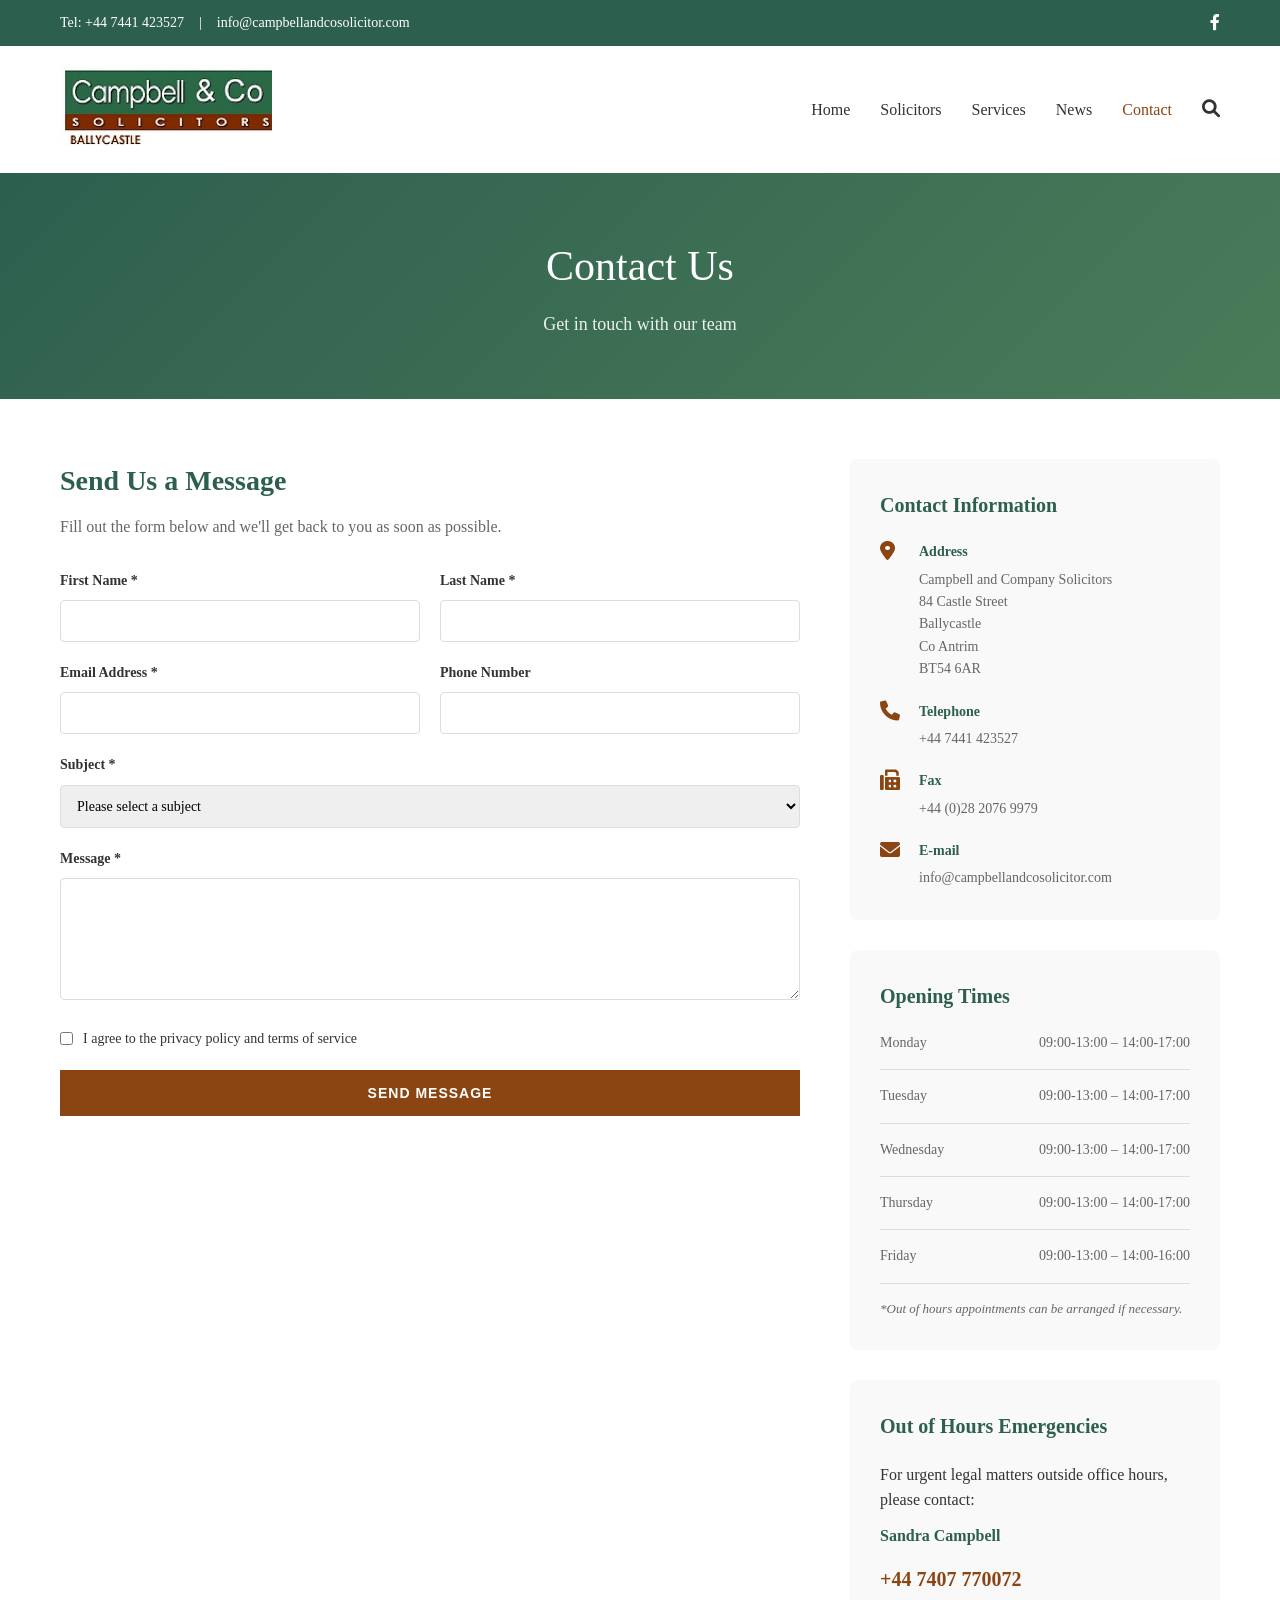
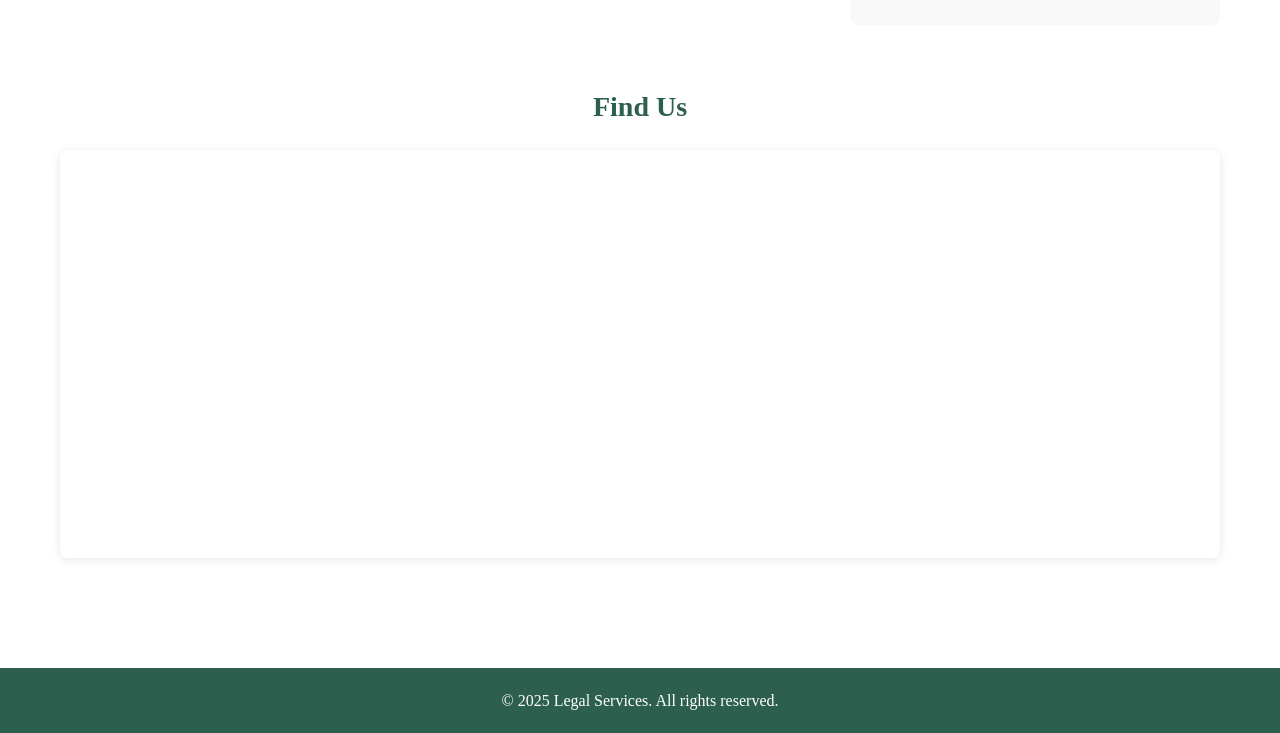
<file: contact.html>
<!DOCTYPE html>
<html lang="en">
<head>
    <meta charset="UTF-8">
    <meta name="viewport" content="width=device-width, initial-scale=1.0">
    <title>Contact Us - Legal Services</title>
    <link rel="stylesheet" href="styles.css">
    <link rel="stylesheet" href="https://cdnjs.cloudflare.com/ajax/libs/font-awesome/6.0.0/css/all.min.css">
</head>
<body>
    <!-- Top Bar -->
    <div class="top-bar">
        <div class="container">
            <div class="contact-info">
                <span>Tel: +44 7441 423527</span>
                <span class="separator">|</span>
                <span>info@campbellandcosolicitor.com</span>
            </div>
            <div class="social-links">
                <a href="https://web.facebook.com/CampbellandCoLaw/#" target="_blank" aria-label="Facebook"><i class="fab fa-facebook-f"></i></a>
            </div>
        </div>
    </div>

    <!-- Header -->
    <header>
        <div class="container">
            <div class="logo">
                <a href="index.html"><img src="logo31.jpg" alt="Legal Services Logo" class="logo-image"></a>
            </div>
            <nav>
                <ul class="nav-menu">
                    <li><a href="index.html">Home</a></li>
                    <li><a href="solicitors.html">Solicitors</a></li>
                    <li><a href="services.html">Services</a></li>
                    <li><a href="news.html">News</a></li>
                    <li><a href="contact.html" class="active">Contact</a></li>
                    <li><a href="#search" class="search-icon"><i class="fas fa-search"></i></a></li>
                </ul>
            </nav>
        </div>
    </header>

    <!-- Page Header -->
    <section class="page-header">
        <div class="container">
            <h1>Contact Us</h1>
            <p>Get in touch with our team</p>
        </div>
    </section>

    <!-- Contact Content -->
    <section class="contact-section">
        <div class="container">
            <div class="contact-wrapper">
                <div class="contact-form-container">
                    <h2>Send Us a Message</h2>
                    <p>Fill out the form below and we'll get back to you as soon as possible.</p>
                    
                    <form class="contact-form" id="contactForm">
                        <div class="form-row">
                            <div class="form-group">
                                <label for="firstName">First Name *</label>
                                <input type="text" id="firstName" name="firstName" required>
                            </div>
                            <div class="form-group">
                                <label for="lastName">Last Name *</label>
                                <input type="text" id="lastName" name="lastName" required>
                            </div>
                        </div>

                        <div class="form-row">
                            <div class="form-group">
                                <label for="email">Email Address *</label>
                                <input type="email" id="email" name="email" required>
                            </div>
                            <div class="form-group">
                                <label for="phone">Phone Number</label>
                                <input type="tel" id="phone" name="phone">
                            </div>
                        </div>

                        <div class="form-group">
                            <label for="subject">Subject *</label>
                            <select id="subject" name="subject" required>
                                <option value="">Please select a subject</option>
                                <option value="property">Property Law</option>
                                <option value="criminal">Criminal Law</option>
                                <option value="family">Family Law</option>
                                <option value="wills">Wills & Probate</option>
                                <option value="employment">Employment Law</option>
                                <option value="commercial">Commercial Law</option>
                                <option value="other">Other</option>
                            </select>
                        </div>

                        <div class="form-group">
                            <label for="message">Message *</label>
                            <textarea id="message" name="message" rows="6" required></textarea>
                        </div>

                        <div class="form-group checkbox-group">
                            <input type="checkbox" id="privacy" name="privacy" required>
                            <label for="privacy">I agree to the privacy policy and terms of service</label>
                        </div>

                        <button type="submit" class="btn-contact btn-submit">SEND MESSAGE</button>
                    </form>
                </div>

                <div class="contact-info-container">
                    <div class="info-box">
                        <h3>Contact Information</h3>
                        <div class="info-item">
                            <i class="fas fa-map-marker-alt"></i>
                            <div>
                                <h4>Address</h4>
                                <p>Campbell and Company Solicitors<br>84 Castle Street<br>Ballycastle<br>Co Antrim<br>BT54 6AR</p>
                            </div>
                        </div>
                        <div class="info-item">
                            <i class="fas fa-phone"></i>
                            <div>
                                <h4>Telephone</h4>
                                <p>+44 7441 423527</p>
                            </div>
                        </div>
                        <div class="info-item">
                            <i class="fas fa-fax"></i>
                            <div>
                                <h4>Fax</h4>
                                <p>+44 (0)28 2076 9979</p>
                            </div>
                        </div>
                        <div class="info-item">
                            <i class="fas fa-envelope"></i>
                            <div>
                                <h4>E-mail</h4>
                                <p>info@campbellandcosolicitor.com</p>
                            </div>
                        </div>
                    </div>

                    <div class="info-box">
                        <h3>Opening Times</h3>
                        <div class="hours-list">
                            <div class="hours-item">
                                <span>Monday</span>
                                <span>09:00-13:00 – 14:00-17:00</span>
                            </div>
                            <div class="hours-item">
                                <span>Tuesday</span>
                                <span>09:00-13:00 – 14:00-17:00</span>
                            </div>
                            <div class="hours-item">
                                <span>Wednesday</span>
                                <span>09:00-13:00 – 14:00-17:00</span>
                            </div>
                            <div class="hours-item">
                                <span>Thursday</span>
                                <span>09:00-13:00 – 14:00-17:00</span>
                            </div>
                            <div class="hours-item">
                                <span>Friday</span>
                                <span>09:00-13:00 – 14:00-16:00</span>
                            </div>
                        </div>
                        <p class="hours-note">*Out of hours appointments can be arranged if necessary.</p>
                    </div>

                    <div class="info-box">
                        <h3>Out of Hours Emergencies</h3>
                        <p>For urgent legal matters outside office hours, please contact:</p>
                        <p class="emergency-contact-name">Sandra Campbell</p>
                        <p class="emergency-number">+44 7407 770072</p>
                    </div>
                </div>
            </div>

            <!-- Map Section -->
            <div class="map-section">
                <h2>Find Us</h2>
                <div class="map-container">
                    <iframe 
                        src="https://www.google.com/maps/embed?pb=!1m18!1m12!1m3!1d2297.0969676086956!2d-6.2409!3d55.2046!2m3!1f0!2f0!3f0!3m2!1i1024!2i768!4f13.1!3m3!1m2!1s0x0%3A0x0!2zNTXCsDEyJzE2LjYiTiA2wrAxNCcyNy4yIlc!5e0!3m2!1sen!2suk!4v1234567890"
                        width="100%" 
                        height="400" 
                        style="border:0;" 
                        allowfullscreen="" 
                        loading="lazy">
                    </iframe>
                </div>
            </div>
        </div>
    </section>

    <!-- Footer -->
    <footer>
        <div class="container">
            <p>&copy; 2025 Legal Services. All rights reserved.</p>
        </div>
    </footer>

    <script>
        document.getElementById('contactForm').addEventListener('submit', function(e) {
            e.preventDefault();
            alert('Thank you for your message. We will contact you shortly.');
            this.reset();
        });
    </script>
</body>
</html>
</file>
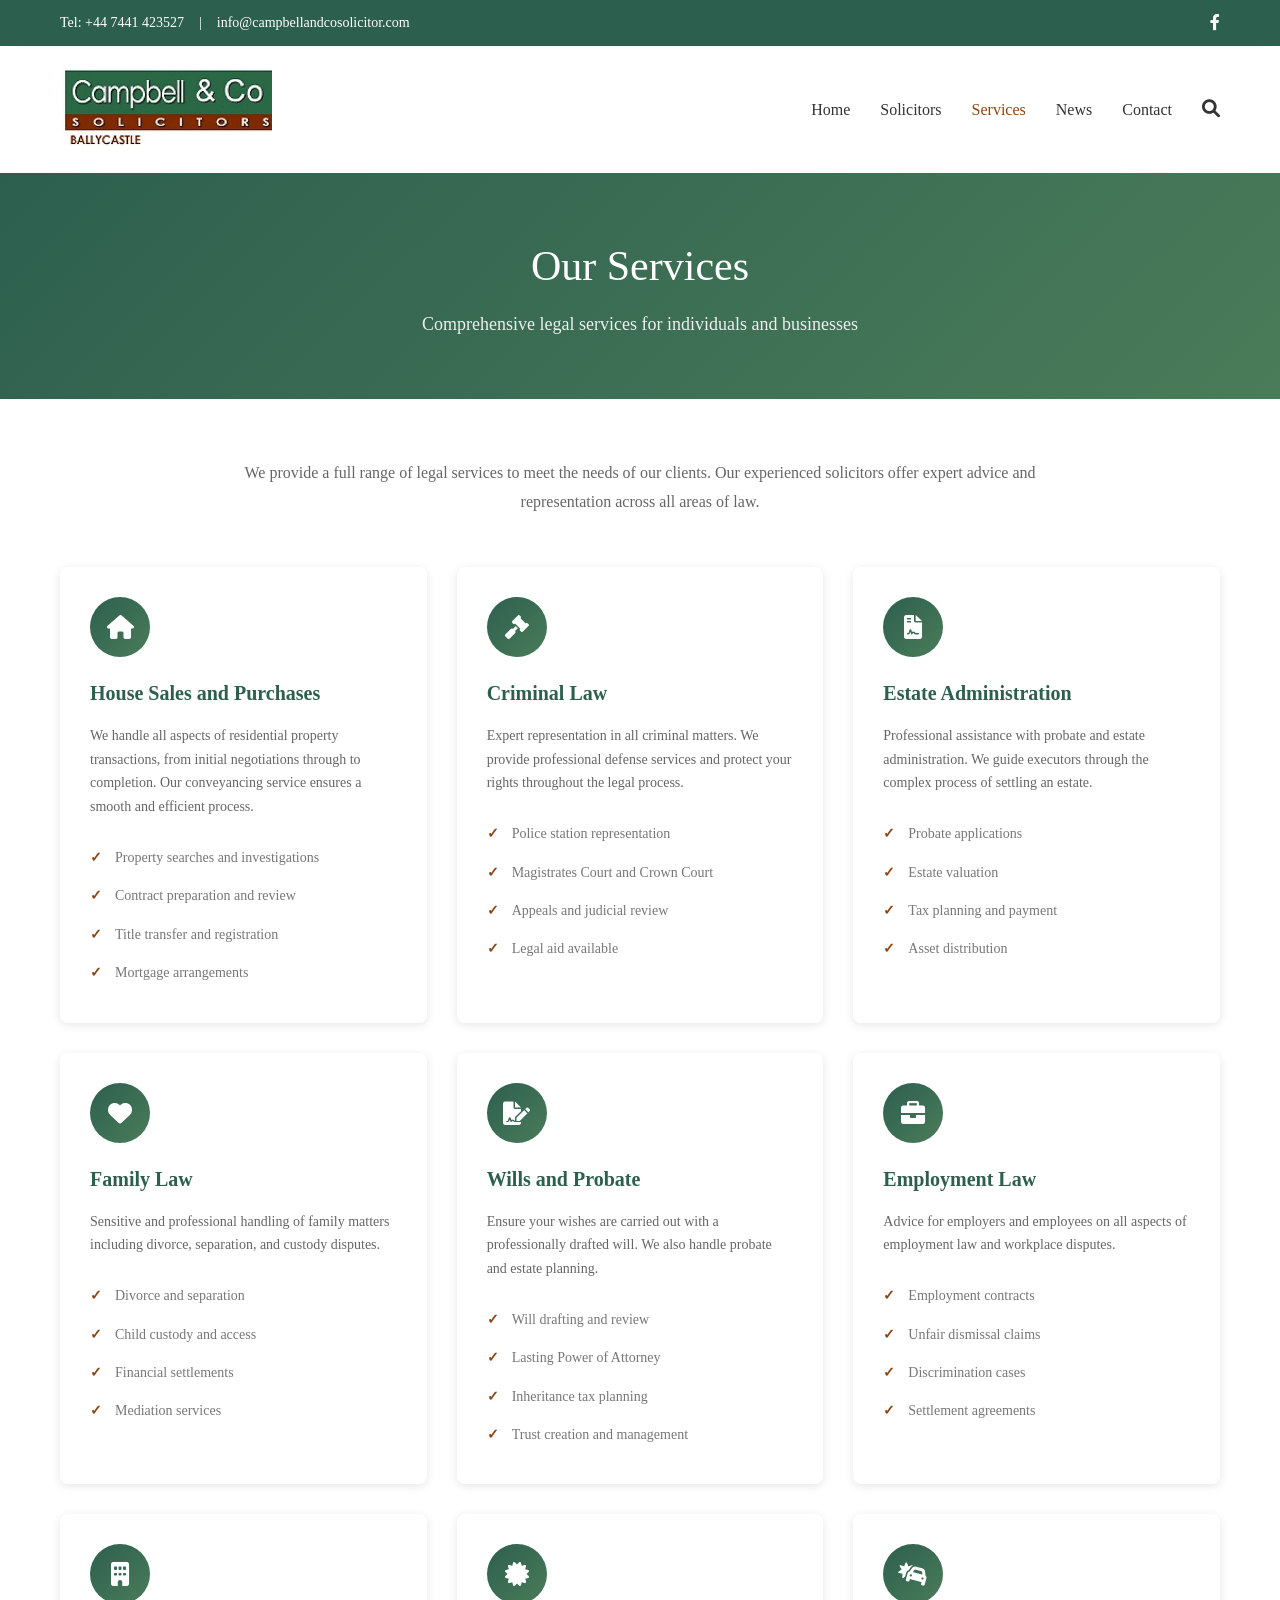
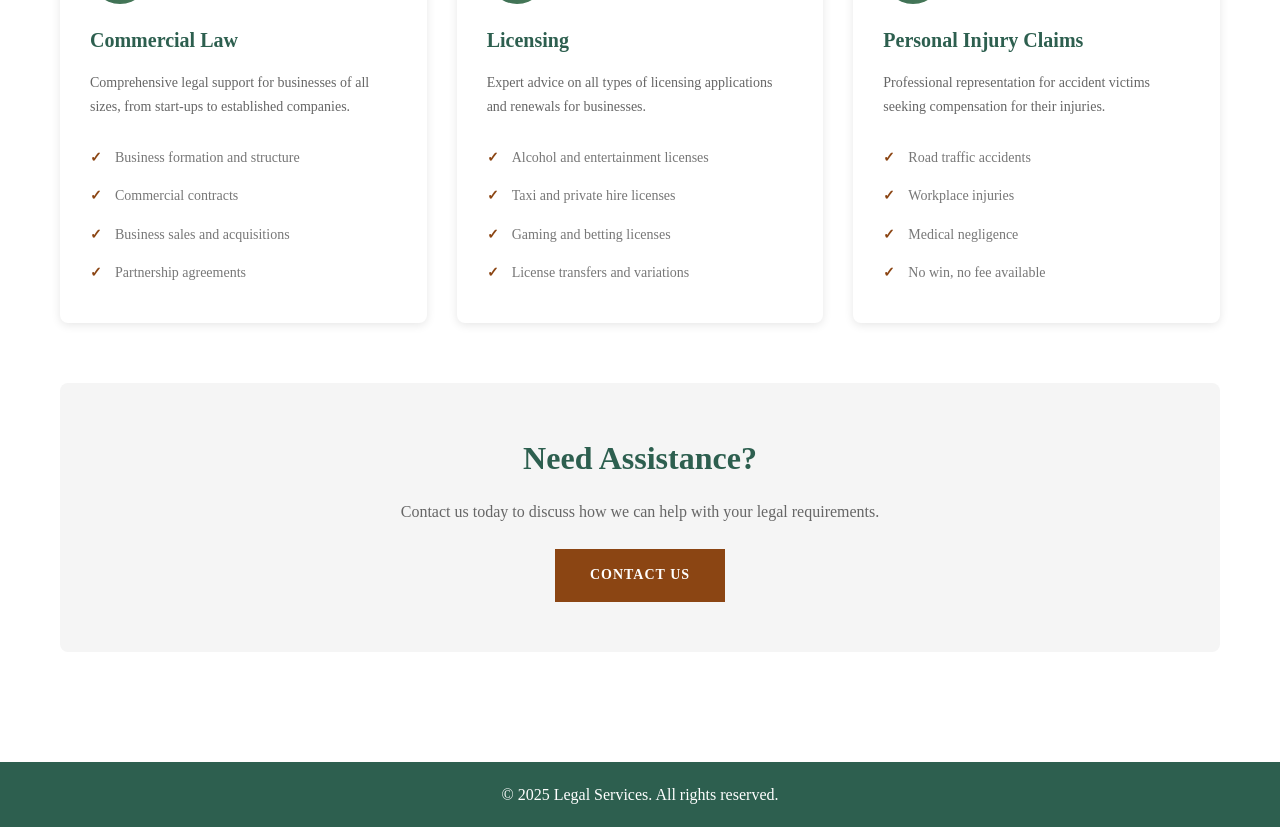
<file: services.html>
<!DOCTYPE html>
<html lang="en">
<head>
    <meta charset="UTF-8">
    <meta name="viewport" content="width=device-width, initial-scale=1.0">
    <title>Our Services - Legal Services</title>
    <link rel="stylesheet" href="styles.css">
    <link rel="stylesheet" href="https://cdnjs.cloudflare.com/ajax/libs/font-awesome/6.0.0/css/all.min.css">
</head>
<body>
    <!-- Top Bar -->
    <div class="top-bar">
        <div class="container">
            <div class="contact-info">
                <span>Tel: +44 7441 423527</span>
                <span class="separator">|</span>
                <span>info@campbellandcosolicitor.com</span>
            </div>
            <div class="social-links">
                <a href="https://web.facebook.com/CampbellandCoLaw/#" target="_blank" aria-label="Facebook"><i class="fab fa-facebook-f"></i></a>
            </div>
        </div>
    </div>

    <!-- Header -->
    <header>
        <div class="container">
            <div class="logo">
                <a href="index.html"><img src="logo31.jpg" alt="Legal Services Logo" class="logo-image"></a>
            </div>
            <nav>
                <ul class="nav-menu">
                    <li><a href="index.html">Home</a></li>
                    <li><a href="solicitors.html">Solicitors</a></li>
                    <li><a href="services.html" class="active">Services</a></li>
                    <li><a href="news.html">News</a></li>
                    <li><a href="contact.html">Contact</a></li>
                    <li><a href="#search" class="search-icon"><i class="fas fa-search"></i></a></li>
                </ul>
            </nav>
        </div>
    </header>

    <!-- Page Header -->
    <section class="page-header">
        <div class="container">
            <h1>Our Services</h1>
            <p>Comprehensive legal services for individuals and businesses</p>
        </div>
    </section>

    <!-- Services Content -->
    <section class="services-section">
        <div class="container">
            <div class="services-intro">
                <p>We provide a full range of legal services to meet the needs of our clients. Our experienced solicitors offer expert advice and representation across all areas of law.</p>
            </div>

            <div class="services-detail-grid">
                <div class="service-detail-card">
                    <div class="service-icon">
                        <i class="fas fa-home"></i>
                    </div>
                    <h3>House Sales and Purchases</h3>
                    <p>We handle all aspects of residential property transactions, from initial negotiations through to completion. Our conveyancing service ensures a smooth and efficient process.</p>
                    <ul class="service-features">
                        <li>Property searches and investigations</li>
                        <li>Contract preparation and review</li>
                        <li>Title transfer and registration</li>
                        <li>Mortgage arrangements</li>
                    </ul>
                </div>

                <div class="service-detail-card">
                    <div class="service-icon">
                        <i class="fas fa-gavel"></i>
                    </div>
                    <h3>Criminal Law</h3>
                    <p>Expert representation in all criminal matters. We provide professional defense services and protect your rights throughout the legal process.</p>
                    <ul class="service-features">
                        <li>Police station representation</li>
                        <li>Magistrates Court and Crown Court</li>
                        <li>Appeals and judicial review</li>
                        <li>Legal aid available</li>
                    </ul>
                </div>

                <div class="service-detail-card">
                    <div class="service-icon">
                        <i class="fas fa-file-contract"></i>
                    </div>
                    <h3>Estate Administration</h3>
                    <p>Professional assistance with probate and estate administration. We guide executors through the complex process of settling an estate.</p>
                    <ul class="service-features">
                        <li>Probate applications</li>
                        <li>Estate valuation</li>
                        <li>Tax planning and payment</li>
                        <li>Asset distribution</li>
                    </ul>
                </div>

                <div class="service-detail-card">
                    <div class="service-icon">
                        <i class="fas fa-heart"></i>
                    </div>
                    <h3>Family Law</h3>
                    <p>Sensitive and professional handling of family matters including divorce, separation, and custody disputes.</p>
                    <ul class="service-features">
                        <li>Divorce and separation</li>
                        <li>Child custody and access</li>
                        <li>Financial settlements</li>
                        <li>Mediation services</li>
                    </ul>
                </div>

                <div class="service-detail-card">
                    <div class="service-icon">
                        <i class="fas fa-file-signature"></i>
                    </div>
                    <h3>Wills and Probate</h3>
                    <p>Ensure your wishes are carried out with a professionally drafted will. We also handle probate and estate planning.</p>
                    <ul class="service-features">
                        <li>Will drafting and review</li>
                        <li>Lasting Power of Attorney</li>
                        <li>Inheritance tax planning</li>
                        <li>Trust creation and management</li>
                    </ul>
                </div>

                <div class="service-detail-card">
                    <div class="service-icon">
                        <i class="fas fa-briefcase"></i>
                    </div>
                    <h3>Employment Law</h3>
                    <p>Advice for employers and employees on all aspects of employment law and workplace disputes.</p>
                    <ul class="service-features">
                        <li>Employment contracts</li>
                        <li>Unfair dismissal claims</li>
                        <li>Discrimination cases</li>
                        <li>Settlement agreements</li>
                    </ul>
                </div>

                <div class="service-detail-card">
                    <div class="service-icon">
                        <i class="fas fa-building"></i>
                    </div>
                    <h3>Commercial Law</h3>
                    <p>Comprehensive legal support for businesses of all sizes, from start-ups to established companies.</p>
                    <ul class="service-features">
                        <li>Business formation and structure</li>
                        <li>Commercial contracts</li>
                        <li>Business sales and acquisitions</li>
                        <li>Partnership agreements</li>
                    </ul>
                </div>

                <div class="service-detail-card">
                    <div class="service-icon">
                        <i class="fas fa-certificate"></i>
                    </div>
                    <h3>Licensing</h3>
                    <p>Expert advice on all types of licensing applications and renewals for businesses.</p>
                    <ul class="service-features">
                        <li>Alcohol and entertainment licenses</li>
                        <li>Taxi and private hire licenses</li>
                        <li>Gaming and betting licenses</li>
                        <li>License transfers and variations</li>
                    </ul>
                </div>

                <div class="service-detail-card">
                    <div class="service-icon">
                        <i class="fas fa-car-crash"></i>
                    </div>
                    <h3>Personal Injury Claims</h3>
                    <p>Professional representation for accident victims seeking compensation for their injuries.</p>
                    <ul class="service-features">
                        <li>Road traffic accidents</li>
                        <li>Workplace injuries</li>
                        <li>Medical negligence</li>
                        <li>No win, no fee available</li>
                    </ul>
                </div>
            </div>

            <div class="cta-section">
                <h2>Need Assistance?</h2>
                <p>Contact us today to discuss how we can help with your legal requirements.</p>
                <a href="contact.html" class="btn-contact">CONTACT US</a>
            </div>
        </div>
    </section>

    <!-- Footer -->
    <footer>
        <div class="container">
            <p>&copy; 2025 Legal Services. All rights reserved.</p>
        </div>
    </footer>
</body>
</html>
</file>
<file: styles.css>
* {
    margin: 0;
    padding: 0;
    box-sizing: border-box;
}

body {
    font-family: 'Georgia', serif;
    line-height: 1.6;
    color: #333;
}

.container {
    max-width: 1200px;
    margin: 0 auto;
    padding: 0 20px;
}

/* Top Bar */
.top-bar {
    background-color: #2d5f4f;
    color: white;
    padding: 10px 0;
    font-size: 14px;
}

.top-bar .container {
    display: flex;
    justify-content: space-between;
    align-items: center;
}

.contact-info {
    display: flex;
    gap: 10px;
    align-items: center;
}

.separator {
    margin: 0 5px;
}

.social-links a {
    color: white;
    text-decoration: none;
    font-size: 16px;
    transition: opacity 0.3s;
}

.social-links a:hover {
    opacity: 0.7;
}

/* Header */
header {
    background-color: white;
    padding: 20px 0;
    box-shadow: 0 2px 5px rgba(0,0,0,0.1);
}

header .container {
    display: flex;
    justify-content: space-between;
    align-items: center;
}

.logo {
    display: flex;
    align-items: center;
}

.logo-image {
    max-height: 80px;
    width: auto;
    object-fit: contain;
}

/* Navigation */
nav ul {
    list-style: none;
    display: flex;
    gap: 30px;
    align-items: center;
}

nav a {
    text-decoration: none;
    color: #333;
    font-size: 16px;
    transition: color 0.3s;
}

nav a:hover,
nav a.active {
    color: #8b4513;
}

.search-icon {
    font-size: 18px;
}

/* Hero Slider */
.hero {
    width: 100%;
    padding: 0;
    background-color: white;
    display: flex;
    justify-content: center;
    align-items: center;
}

.hero-slider {
    max-width: 1200px;
    width: 100%;
    height: 420px;
    position: relative;
    overflow: hidden;
    margin: 0 auto;
}

.slide {
    position: absolute;
    top: 0;
    left: 0;
    width: 100%;
    height: 100%;
    opacity: 0;
    transition: opacity 1s ease-in-out;
}

.slide.active {
    opacity: 1;
}

.slide img {
    width: 100%;
    height: 100%;
    object-fit: cover;
    display: block;
}

.slider-btn {
    position: absolute;
    top: 50%;
    transform: translateY(-50%);
    background: rgba(45, 95, 79, 0.7);
    color: white;
    border: none;
    width: 50px;
    height: 50px;
    border-radius: 50%;
    cursor: pointer;
    font-size: 18px;
    display: flex;
    align-items: center;
    justify-content: center;
    z-index: 10;
    transition: all 0.3s;
}

.slider-btn:hover {
    background: rgba(45, 95, 79, 0.9);
    transform: translateY(-50%) scale(1.1);
}

.slider-btn.prev {
    left: 20px;
}

.slider-btn.next {
    right: 20px;
}

.slider-dots {
    position: absolute;
    bottom: 20px;
    left: 50%;
    transform: translateX(-50%);
    display: flex;
    gap: 10px;
    z-index: 10;
}

.dot {
    width: 12px;
    height: 12px;
    border-radius: 50%;
    background: rgba(255, 255, 255, 0.5);
    cursor: pointer;
    transition: all 0.3s;
}

.dot:hover {
    background: rgba(255, 255, 255, 0.8);
}

.dot.active {
    background: white;
    width: 30px;
    border-radius: 6px;
}

/* Main Content */
.main-content {
    background-color: #f5f5f5;
    padding: 40px 0;
    border-left: 5px solid #2d5f4f;
}

.content-wrapper {
    display: flex;
    justify-content: space-between;
    align-items: center;
    gap: 30px;
}

.main-text {
    flex: 1;
}

.main-text h2 {
    color: #2d5f4f;
    font-size: 24px;
    margin-bottom: 15px;
    font-weight: normal;
}

.services-list {
    color: #666;
    font-size: 14px;
    line-height: 1.8;
}

.cta-button {
    flex-shrink: 0;
}

.btn-contact {
    background-color: #8b4513;
    color: white;
    padding: 15px 35px;
    text-decoration: none;
    font-weight: bold;
    font-size: 14px;
    letter-spacing: 1px;
    display: inline-block;
    transition: background-color 0.3s;
}

.btn-contact:hover {
    background-color: #6d3610;
}

/* Sandra Profile Section */
.sandra-profile-section {
    background: linear-gradient(135deg, #f8f9fa 0%, #e9ecef 100%);
    padding: 80px 0;
    margin-top: 0;
}

.sandra-profile {
    display: grid;
    grid-template-columns: 400px 1fr;
    gap: 60px;
    align-items: start;
    background: white;
    padding: 50px;
    border-radius: 12px;
    box-shadow: 0 10px 30px rgba(0,0,0,0.1);
}

.sandra-image-wrapper {
    width: 100%;
    border-radius: 8px;
    overflow: hidden;
    box-shadow: 0 5px 15px rgba(0,0,0,0.2);
}

.sandra-image-wrapper img {
    width: 100%;
    height: auto;
    display: block;
    object-fit: cover;
}

.sandra-info {
    display: flex;
    flex-direction: column;
    gap: 25px;
}

.sandra-header h2 {
    color: #2d5f4f;
    font-size: 36px;
    margin-bottom: 10px;
    font-weight: normal;
}

.sandra-title {
    color: #8b4513;
    font-size: 20px;
    font-weight: bold;
    letter-spacing: 1px;
}

.sandra-bio {
    color: #555;
    font-size: 16px;
    line-height: 1.8;
    margin: 0;
}

.sandra-contact-box {
    background: linear-gradient(135deg, #2d5f4f 0%, #4a7c59 100%);
    padding: 30px;
    border-radius: 8px;
    color: white;
}

.sandra-contact-box h3 {
    color: white;
    font-size: 22px;
    margin-bottom: 20px;
    font-weight: normal;
}

.sandra-contact-details {
    display: flex;
    flex-direction: column;
    gap: 20px;
    margin-bottom: 25px;
}

.contact-item {
    display: flex;
    align-items: center;
    gap: 15px;
}

.contact-item i {
    font-size: 24px;
    color: #f0ad4e;
    width: 30px;
    flex-shrink: 0;
}

.contact-label {
    color: rgba(255,255,255,0.8);
    font-size: 12px;
    margin: 0;
    text-transform: uppercase;
    letter-spacing: 1px;
}

.contact-value {
    color: white;
    font-size: 16px;
    font-weight: bold;
    margin: 3px 0 0 0;
}

.btn-sandra {
    width: 100%;
    text-align: center;
    background-color: #f0ad4e;
    border: 2px solid #f0ad4e;
    transition: all 0.3s;
}

.btn-sandra:hover {
    background-color: transparent;
    color: #f0ad4e;
    border-color: #f0ad4e;
}

/* About Section */
.about-section {
    padding: 60px 0;
}

.about-content {
    display: grid;
    grid-template-columns: 2fr 1fr;
    gap: 50px;
}

.about-text h2 {
    color: #2d5f4f;
    font-size: 26px;
    margin-bottom: 20px;
    font-weight: normal;
}

.about-text p {
    color: #666;
    margin-bottom: 30px;
    line-height: 1.8;
}

.about-image {
    width: 100%;
    height: auto;
    border-radius: 5px;
}

/* Services Sidebar */
.services-sidebar {
    background-color: #f9f9f9;
    padding: 30px;
    border-radius: 5px;
}

.services-sidebar h3 {
    color: #2d5f4f;
    font-size: 22px;
    margin-bottom: 20px;
    font-weight: normal;
}

.service-list {
    list-style: none;
}

.service-list li {
    padding: 15px 0;
    border-bottom: 1px solid #ddd;
    color: #333;
    font-size: 14px;
    display: flex;
    align-items: center;
    gap: 10px;
}

.service-list li:last-child {
    border-bottom: none;
}

.service-list i {
    color: #8b4513;
    font-size: 16px;
}

/* Footer */
footer {
    background-color: #2d5f4f;
    color: white;
    text-align: center;
    padding: 20px 0;
    margin-top: 50px;
}

/* Page Header */
.page-header {
    background: linear-gradient(135deg, #2d5f4f 0%, #4a7c59 100%);
    color: white;
    padding: 60px 0;
    text-align: center;
}

.page-header h1 {
    font-size: 42px;
    margin-bottom: 10px;
    font-weight: normal;
}

.page-header p {
    font-size: 18px;
    opacity: 0.9;
}

/* Solicitors Page */
.solicitors-section {
    padding: 60px 0;
}

.intro-text {
    text-align: center;
    max-width: 800px;
    margin: 0 auto 50px;
    color: #666;
    line-height: 1.8;
    font-size: 16px;
}

.solicitors-grid {
    display: grid;
    grid-template-columns: repeat(auto-fit, minmax(280px, 1fr));
    gap: 30px;
    margin-bottom: 60px;
}

.solicitor-card {
    background: white;
    border-radius: 8px;
    overflow: hidden;
    box-shadow: 0 2px 10px rgba(0,0,0,0.1);
    transition: transform 0.3s, box-shadow 0.3s;
}

.solicitor-card:hover {
    transform: translateY(-5px);
    box-shadow: 0 5px 20px rgba(0,0,0,0.15);
}

.solicitor-image {
    width: 100%;
    height: 280px;
    overflow: hidden;
}

.solicitor-image img {
    width: 100%;
    height: 100%;
    object-fit: cover;
}

.solicitor-info {
    padding: 25px;
}

.solicitor-info h3 {
    color: #2d5f4f;
    font-size: 22px;
    margin-bottom: 5px;
}

.position {
    color: #8b4513;
    font-weight: bold;
    font-size: 14px;
    margin-bottom: 15px;
}

.specialization {
    color: #666;
    font-size: 14px;
    margin-bottom: 15px;
    line-height: 1.6;
}

.bio {
    color: #777;
    font-size: 14px;
    line-height: 1.7;
    margin-bottom: 20px;
}

.contact-details {
    border-top: 1px solid #eee;
    padding-top: 15px;
}

.contact-details p {
    color: #666;
    font-size: 13px;
    margin-bottom: 8px;
    display: flex;
    align-items: center;
    gap: 10px;
}

.contact-details i {
    color: #8b4513;
    width: 16px;
}

/* Services Page */
.services-section {
    padding: 60px 0;
}

.services-intro {
    text-align: center;
    max-width: 800px;
    margin: 0 auto 50px;
    color: #666;
    line-height: 1.8;
    font-size: 16px;
}

.services-detail-grid {
    display: grid;
    grid-template-columns: repeat(auto-fit, minmax(320px, 1fr));
    gap: 30px;
    margin-bottom: 60px;
}

.service-detail-card {
    background: white;
    padding: 30px;
    border-radius: 8px;
    box-shadow: 0 2px 10px rgba(0,0,0,0.1);
    transition: transform 0.3s, box-shadow 0.3s;
}

.service-detail-card:hover {
    transform: translateY(-5px);
    box-shadow: 0 5px 20px rgba(0,0,0,0.15);
}

.service-icon {
    width: 60px;
    height: 60px;
    background: linear-gradient(135deg, #2d5f4f, #4a7c59);
    border-radius: 50%;
    display: flex;
    align-items: center;
    justify-content: center;
    margin-bottom: 20px;
}

.service-icon i {
    color: white;
    font-size: 24px;
}

.service-detail-card h3 {
    color: #2d5f4f;
    font-size: 20px;
    margin-bottom: 15px;
}

.service-detail-card > p {
    color: #666;
    font-size: 14px;
    line-height: 1.7;
    margin-bottom: 20px;
}

.service-features {
    list-style: none;
    padding-left: 0;
}

.service-features li {
    color: #777;
    font-size: 14px;
    padding: 8px 0;
    padding-left: 25px;
    position: relative;
}

.service-features li:before {
    content: "✓";
    color: #8b4513;
    font-weight: bold;
    position: absolute;
    left: 0;
}

/* News Page */
.news-section {
    padding: 60px 0;
}

.news-grid {
    display: grid;
    grid-template-columns: repeat(auto-fit, minmax(320px, 1fr));
    gap: 30px;
    margin-bottom: 40px;
}

.news-card {
    background: white;
    border-radius: 8px;
    overflow: hidden;
    box-shadow: 0 2px 10px rgba(0,0,0,0.1);
    transition: transform 0.3s, box-shadow 0.3s;
}

.news-card:hover {
    transform: translateY(-5px);
    box-shadow: 0 5px 20px rgba(0,0,0,0.15);
}

.news-image {
    width: 100%;
    height: 220px;
    overflow: hidden;
}

.news-image img {
    width: 100%;
    height: 100%;
    object-fit: cover;
    transition: transform 0.3s;
}

.news-card:hover .news-image img {
    transform: scale(1.05);
}

.news-content {
    padding: 25px;
}

.news-meta {
    display: flex;
    gap: 15px;
    margin-bottom: 15px;
    font-size: 13px;
}

.news-meta .date {
    color: #666;
}

.news-meta .category {
    color: #8b4513;
    font-weight: bold;
}

.news-content h3 {
    color: #2d5f4f;
    font-size: 18px;
    margin-bottom: 15px;
    line-height: 1.4;
}

.news-content p {
    color: #666;
    font-size: 14px;
    line-height: 1.7;
    margin-bottom: 15px;
}

.read-more {
    color: #8b4513;
    text-decoration: none;
    font-weight: bold;
    font-size: 14px;
    display: inline-flex;
    align-items: center;
    gap: 5px;
    transition: gap 0.3s;
}

.read-more:hover {
    gap: 10px;
}

.pagination {
    display: flex;
    justify-content: center;
    gap: 10px;
    margin-top: 40px;
}

.page-link {
    padding: 10px 15px;
    border: 1px solid #ddd;
    color: #333;
    text-decoration: none;
    border-radius: 4px;
    transition: all 0.3s;
}

.page-link:hover,
.page-link.active {
    background-color: #2d5f4f;
    color: white;
    border-color: #2d5f4f;
}

/* Newsletter Section */
.newsletter-section {
    background-color: #f5f5f5;
    padding: 60px 0;
    text-align: center;
}

.newsletter-section h2 {
    color: #2d5f4f;
    font-size: 32px;
    margin-bottom: 10px;
}

.newsletter-section p {
    color: #666;
    margin-bottom: 30px;
}

.newsletter-form {
    display: flex;
    gap: 10px;
    max-width: 600px;
    margin: 0 auto;
    flex-wrap: wrap;
    justify-content: center;
}

.newsletter-form input {
    flex: 1;
    min-width: 250px;
    padding: 15px;
    border: 1px solid #ddd;
    border-radius: 4px;
    font-size: 14px;
}

/* Contact Page */
.contact-section {
    padding: 60px 0;
}

.contact-wrapper {
    display: grid;
    grid-template-columns: 2fr 1fr;
    gap: 50px;
    margin-bottom: 60px;
}

.contact-form-container h2 {
    color: #2d5f4f;
    font-size: 28px;
    margin-bottom: 10px;
}

.contact-form-container > p {
    color: #666;
    margin-bottom: 30px;
}

.contact-form {
    background: white;
}

.form-row {
    display: grid;
    grid-template-columns: 1fr 1fr;
    gap: 20px;
}

.form-group {
    margin-bottom: 20px;
}

.form-group label {
    display: block;
    color: #333;
    font-weight: bold;
    margin-bottom: 8px;
    font-size: 14px;
}

.form-group input,
.form-group select,
.form-group textarea {
    width: 100%;
    padding: 12px;
    border: 1px solid #ddd;
    border-radius: 4px;
    font-size: 14px;
    font-family: 'Georgia', serif;
}

.form-group input:focus,
.form-group select:focus,
.form-group textarea:focus {
    outline: none;
    border-color: #2d5f4f;
}

.checkbox-group {
    display: flex;
    align-items: flex-start;
    gap: 10px;
}

.checkbox-group input {
    width: auto;
    margin-top: 4px;
}

.checkbox-group label {
    font-weight: normal;
    margin-bottom: 0;
}

.btn-submit {
    width: 100%;
    cursor: pointer;
    border: none;
}

.contact-info-container {
    display: flex;
    flex-direction: column;
    gap: 30px;
}

.info-box {
    background: #f9f9f9;
    padding: 30px;
    border-radius: 8px;
}

.info-box h3 {
    color: #2d5f4f;
    font-size: 20px;
    margin-bottom: 20px;
}

.info-item {
    display: flex;
    gap: 15px;
    margin-bottom: 20px;
}

.info-item:last-child {
    margin-bottom: 0;
}

.info-item i {
    color: #8b4513;
    font-size: 20px;
    width: 24px;
    flex-shrink: 0;
}

.info-item h4 {
    color: #2d5f4f;
    font-size: 14px;
    margin-bottom: 5px;
}

.info-item p {
    color: #666;
    font-size: 14px;
    line-height: 1.6;
    margin: 0;
}

.hours-list {
    display: flex;
    flex-direction: column;
    gap: 15px;
}

.hours-item {
    display: flex;
    justify-content: space-between;
    color: #666;
    font-size: 14px;
    padding-bottom: 15px;
    border-bottom: 1px solid #ddd;
}

.hours-item:last-child {
    border-bottom: none;
    padding-bottom: 0;
}

.emergency-number {
    color: #8b4513;
    font-size: 20px;
    font-weight: bold;
    margin-top: 15px;
}

.emergency-contact-name {
    color: #2d5f4f;
    font-size: 16px;
    font-weight: bold;
    margin-top: 10px;
    margin-bottom: 5px;
}

.hours-note {
    color: #666;
    font-size: 13px;
    font-style: italic;
    margin-top: 15px;
    padding-top: 15px;
    border-top: 1px solid #ddd;
}

.map-section {
    margin-top: 60px;
}

.map-section h2 {
    color: #2d5f4f;
    font-size: 28px;
    margin-bottom: 20px;
    text-align: center;
}

.map-container {
    border-radius: 8px;
    overflow: hidden;
    box-shadow: 0 2px 10px rgba(0,0,0,0.1);
}

/* CTA Section */
.cta-section {
    background-color: #f5f5f5;
    padding: 50px;
    text-align: center;
    border-radius: 8px;
    margin-top: 40px;
}

.cta-section h2 {
    color: #2d5f4f;
    font-size: 32px;
    margin-bottom: 15px;
}

.cta-section p {
    color: #666;
    margin-bottom: 25px;
    font-size: 16px;
}

/* Responsive Design */
@media (max-width: 768px) {
    header .container {
        flex-direction: column;
        gap: 20px;
    }

    nav ul {
        flex-wrap: wrap;
        justify-content: center;
        gap: 15px;
    }

    .content-wrapper {
        flex-direction: column;
        text-align: center;
    }

    .about-content {
        grid-template-columns: 1fr;
    }

    .logo-image {
        max-height: 60px;
    }

    .page-header h1 {
        font-size: 32px;
    }

    .solicitors-grid,
    .services-detail-grid,
    .news-grid {
        grid-template-columns: 1fr;
    }

    .contact-wrapper {
        grid-template-columns: 1fr;
    }

    .form-row {
        grid-template-columns: 1fr;
    }

    .newsletter-form {
        flex-direction: column;
    }

    .newsletter-form input {
        min-width: 100%;
    }

    .cta-section {
        padding: 30px 20px;
    }

    .cta-section h2 {
        font-size: 24px;
    }

    .sandra-profile {
        grid-template-columns: 1fr;
        padding: 30px 20px;
        gap: 30px;
    }

    .sandra-image-wrapper {
        max-width: 300px;
        margin: 0 auto;
    }

    .sandra-header h2 {
        font-size: 28px;
    }

    .sandra-contact-box {
        padding: 20px;
    }

    .hero-slider {
        height: 300px;
    }

    .slider-btn {
        width: 40px;
        height: 40px;
        font-size: 14px;
    }

    .slider-btn.prev {
        left: 10px;
    }

    .slider-btn.next {
        right: 10px;
    }

    .slider-dots {
        bottom: 10px;
    }
}
</file>
